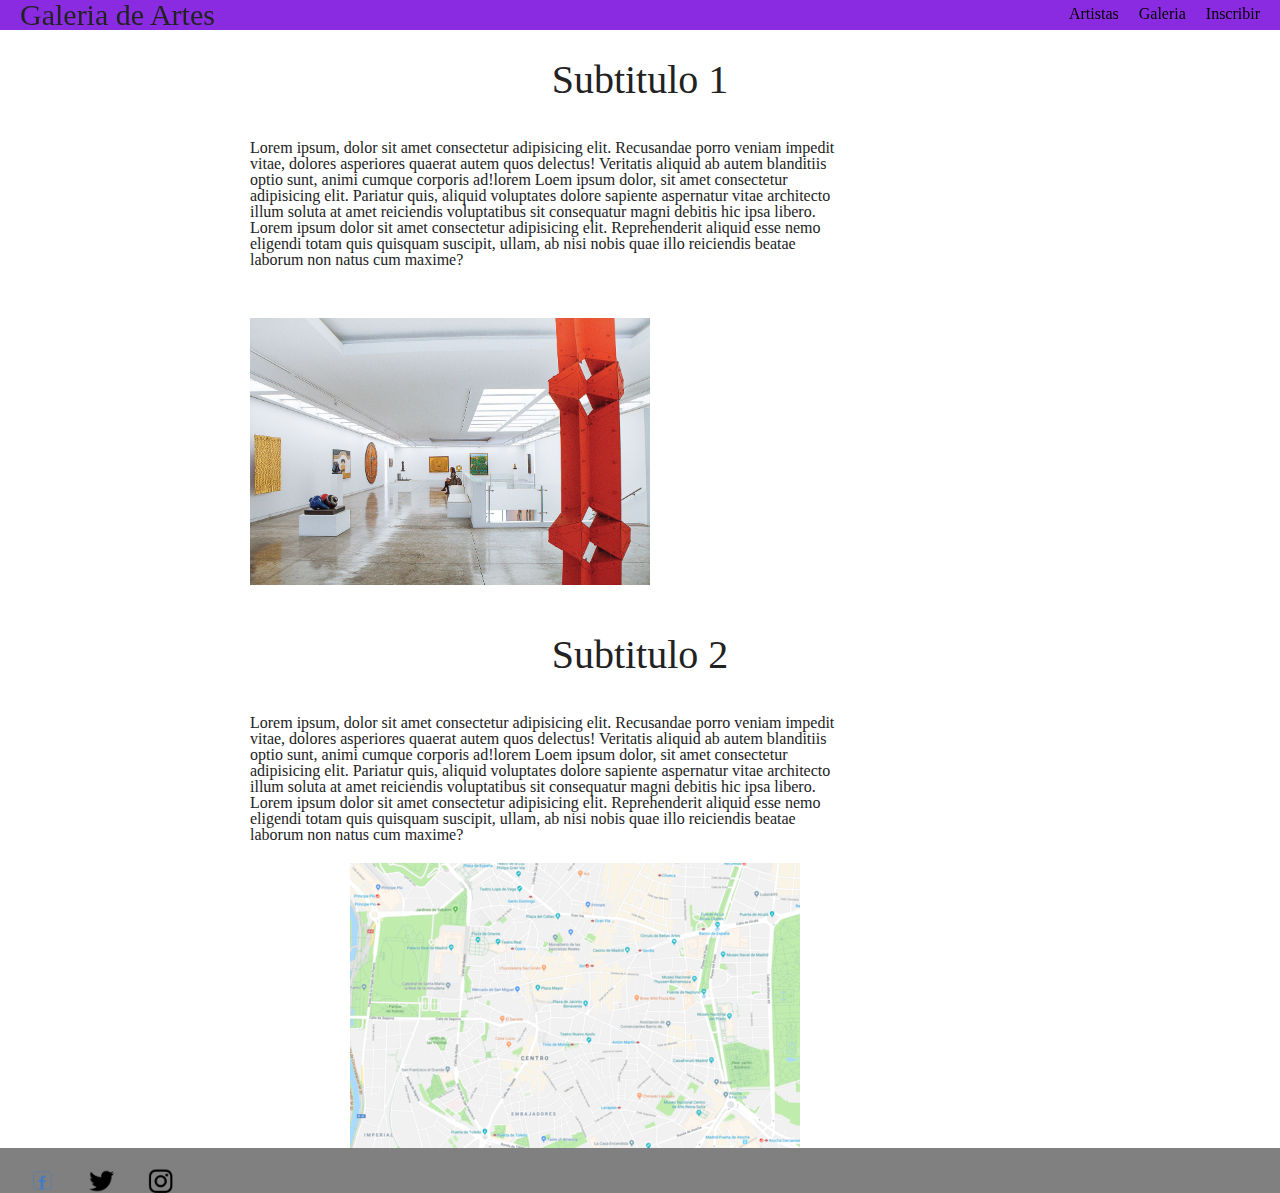
<file: Tarea-Galeria/index.html>
<!DOCTYPE html>
<html lang="en">
<head>
    <meta charset="UTF-8">
    <meta http-equiv="X-UA-Compatible" content="IE=edge">
    <meta name="viewport" content="width=device-width, initial-scale=1.0">
    <link rel="stylesheet" href="css/reset.css">
    <link rel="stylesheet" href="css/index.css">
    <title>Document</title>
</head>
<body>
    <header>
        <h1>Galeria de Artes</h1>
        <ul class="up">
            <li><a href="login.html">Inscribir</a></li>
            <li><a href="galeria.html">Galeria</a></li>
            <li><a href="artistas.html">Artistas</a></li>
        </ul>
    </header>
    <div>
        <h2>Subtitulo 1</h2>
        <p class="parra1">Lorem ipsum, dolor sit amet consectetur adipisicing elit. Recusandae porro veniam impedit vitae, dolores asperiores quaerat autem quos delectus! Veritatis aliquid ab 
            autem blanditiis optio sunt, animi cumque corporis ad!lorem 
            Loem ipsum dolor, sit amet consectetur adipisicing elit. Pariatur quis, aliquid voluptates dolore sapiente aspernatur vitae architecto illum soluta at amet reiciendis voluptatibus sit consequatur magni debitis hic ipsa libero.
            Lorem ipsum dolor sit amet consectetur adipisicing elit. Reprehenderit aliquid esse nemo eligendi totam quis quisquam suscipit, ullam, ab nisi nobis quae illo reiciendis beatae laborum non natus cum maxime?
        </p>
        <img src="imagenes/fondo_login.jpg" alt="imagen_1" class="img1">
        <h2>Subtitulo 2</h2>
        <p>Lorem ipsum, dolor sit amet consectetur adipisicing elit. Recusandae porro veniam impedit vitae, dolores asperiores quaerat autem quos delectus! Veritatis aliquid ab 
            autem blanditiis optio sunt, animi cumque corporis ad!lorem 
            Loem ipsum dolor, sit amet consectetur adipisicing elit. Pariatur quis, aliquid voluptates dolore sapiente aspernatur vitae architecto illum soluta at amet reiciendis voluptatibus sit consequatur magni debitis hic ipsa libero.
            Lorem ipsum dolor sit amet consectetur adipisicing elit. Reprehenderit aliquid esse nemo eligendi totam quis quisquam suscipit, ullam, ab nisi nobis quae illo reiciendis beatae laborum non natus cum maxime?
        </p>
        <img src="imagenes/mapa.png" alt="mapa" class="img2">
    </div>
    <footer>
        <a href="https://es-la.facebook.com"><img src="logos/facebook.png" alt="facebook" class="footer"></a>
        <a href="https://twitter.com/?lang=es"><img src="logos/twitter.png" alt="twitter" class="footer"></a>
        <a href="https://www.instagram.com/?hl=es"><img src="logos/instagram.png" alt="instagram" class="footer"></a>
    </footer>

</body>
</html>
</file>
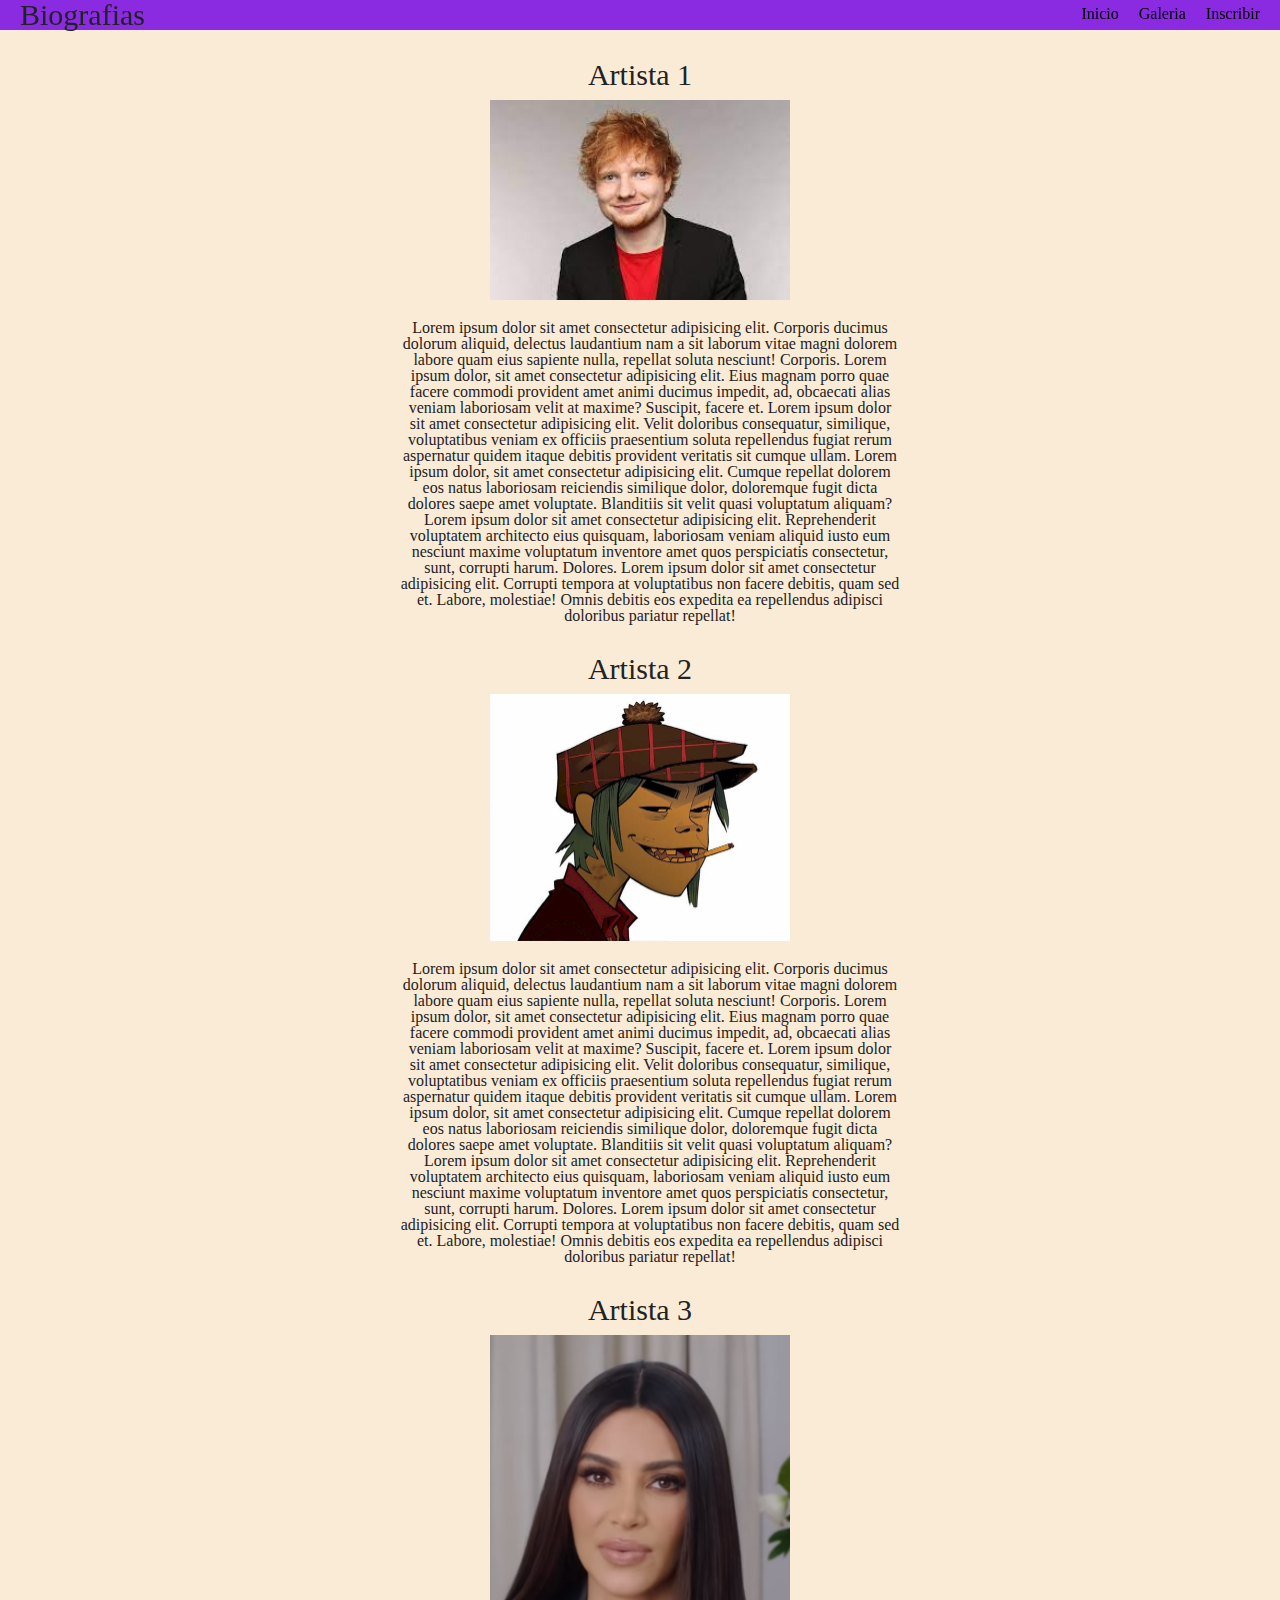
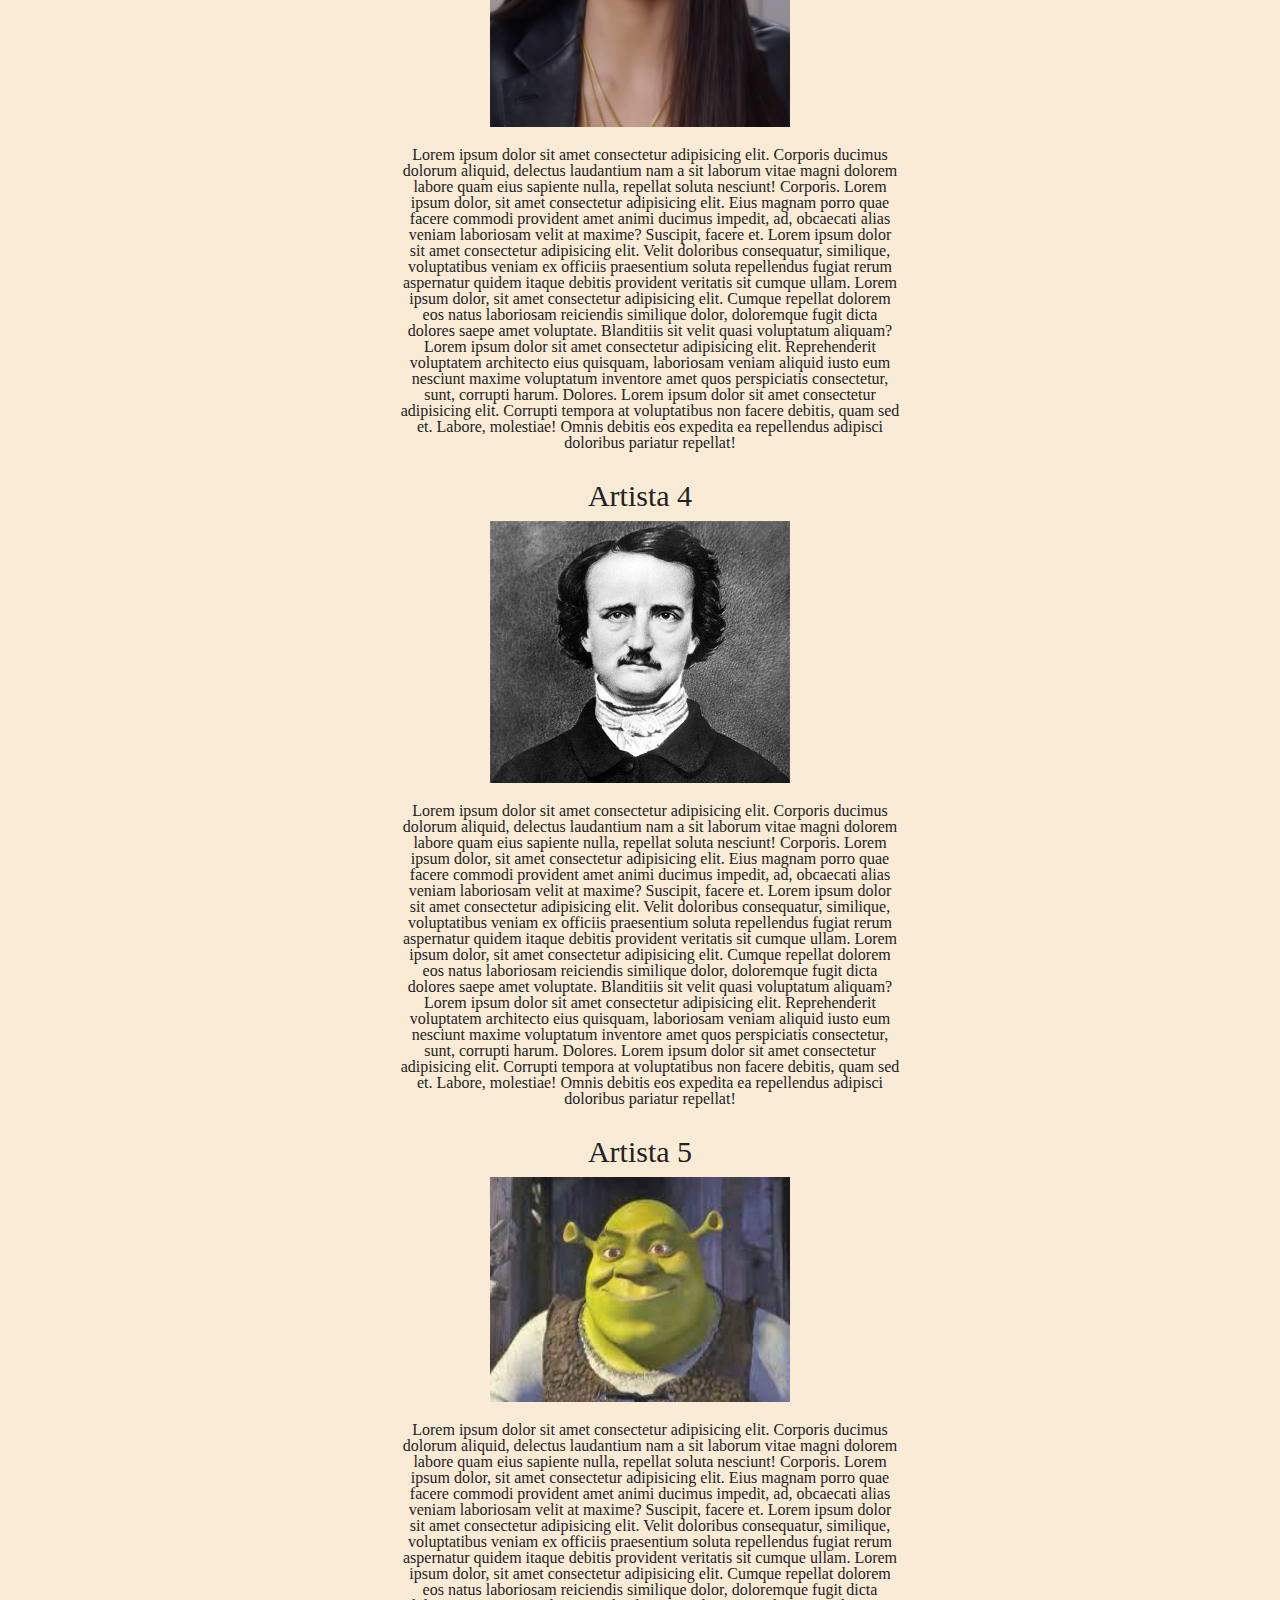
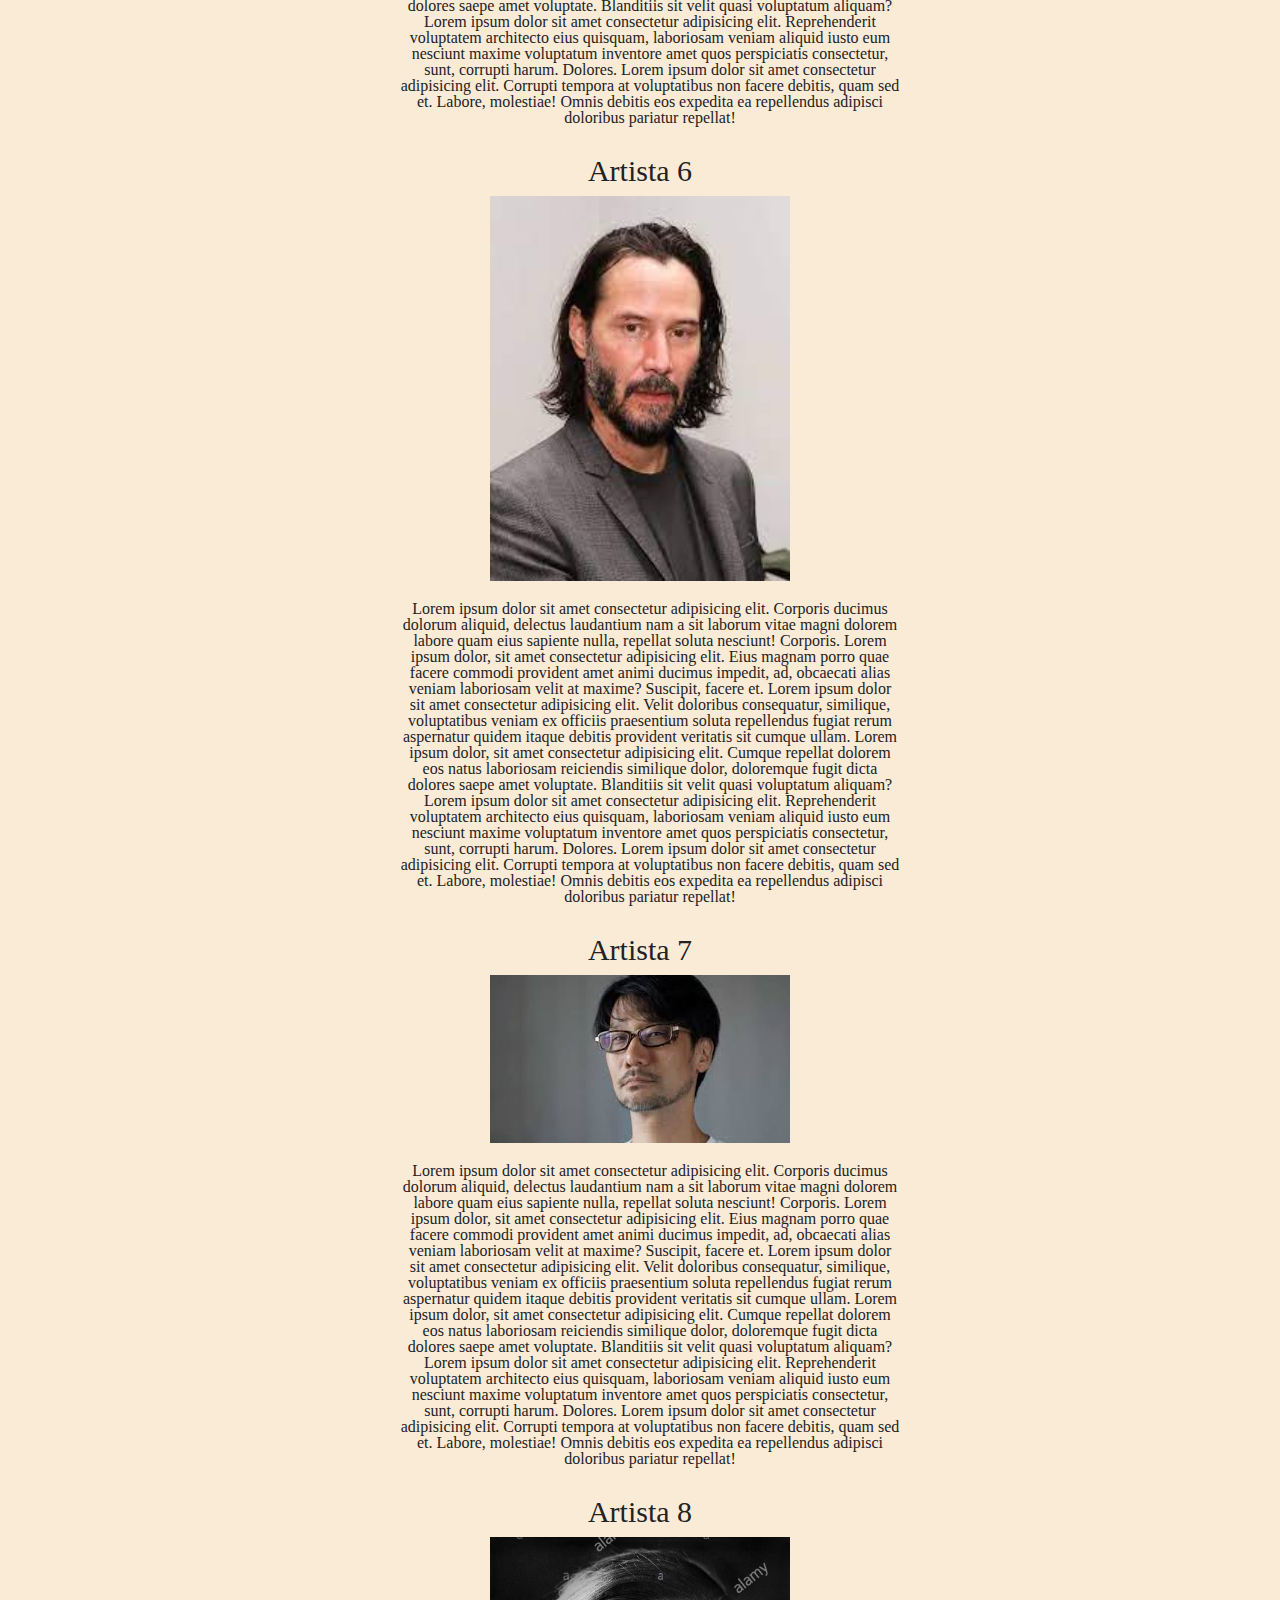
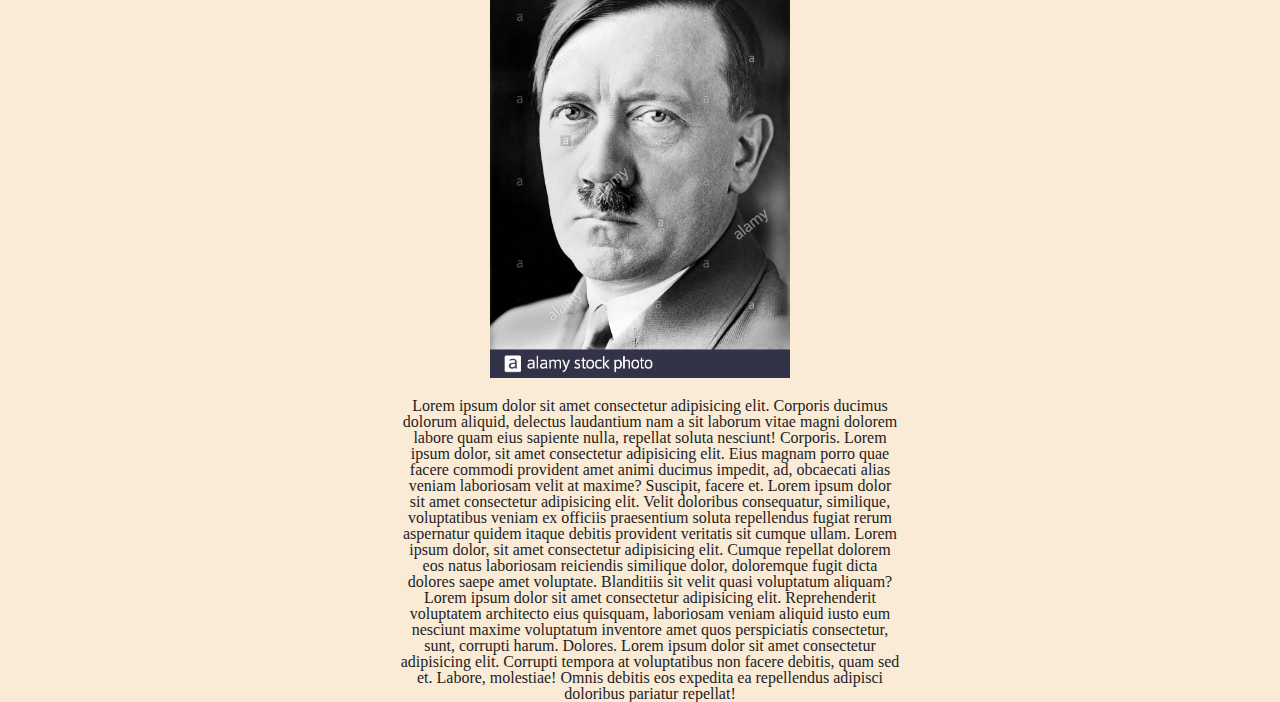
<file: Tarea-Galeria/artistas.html>
<!DOCTYPE html>
<html lang="en">
<head>
    <meta charset="UTF-8">
    <meta http-equiv="X-UA-Compatible" content="IE=edge">
    <meta name="viewport" content="width=device-width, initial-scale=1.0">
    <link rel="stylesheet" href="css/reset.css">
    <link rel="stylesheet" href="css/artistas.css">
    <title>Artistas</title>
</head>
<body>
    <header>
        <h1>Biografias</h1>
        <ul class="up">
            <li><a href="login.html">Inscribir</a></li>
            <li><a href="galeria.html">Galeria</a></li>
            <li><a href="index.html">Inicio</a></li>
        </ul>

    </header>
    <div>
        <h2>Artista 1</h2>
        <img src="imagenes/ar1.jfif" alt="">
        <p>
            Lorem ipsum dolor sit amet consectetur adipisicing elit. Corporis ducimus dolorum aliquid, delectus laudantium nam a sit laborum vitae magni dolorem labore quam eius sapiente nulla, repellat soluta nesciunt! Corporis.
            Lorem ipsum dolor, sit amet consectetur adipisicing elit. Eius magnam porro quae facere commodi provident amet animi ducimus impedit, ad, obcaecati alias veniam laboriosam velit at maxime? Suscipit, facere et.
            Lorem ipsum dolor sit amet consectetur adipisicing elit. Velit doloribus consequatur, similique, voluptatibus veniam ex officiis praesentium soluta repellendus fugiat rerum aspernatur quidem itaque debitis provident veritatis sit cumque ullam.
            Lorem ipsum dolor, sit amet consectetur adipisicing elit. Cumque repellat dolorem eos natus laboriosam reiciendis similique dolor, doloremque fugit dicta dolores saepe amet voluptate. Blanditiis sit velit quasi voluptatum aliquam?
            Lorem ipsum dolor sit amet consectetur adipisicing elit. Reprehenderit voluptatem architecto eius quisquam, laboriosam veniam aliquid iusto eum nesciunt maxime voluptatum inventore amet quos perspiciatis consectetur, sunt, corrupti harum. Dolores.
            Lorem ipsum dolor sit amet consectetur adipisicing elit. Corrupti tempora at voluptatibus non facere debitis, quam sed et. Labore, molestiae! Omnis debitis eos expedita ea repellendus adipisci doloribus pariatur repellat!
        </p>
    </div>
    <div>
        <h2>Artista 2</h2>
        <img src="imagenes/ar2.jpg" alt="">
        <p>
            Lorem ipsum dolor sit amet consectetur adipisicing elit. Corporis ducimus dolorum aliquid, delectus laudantium nam a sit laborum vitae magni dolorem labore quam eius sapiente nulla, repellat soluta nesciunt! Corporis.
            Lorem ipsum dolor, sit amet consectetur adipisicing elit. Eius magnam porro quae facere commodi provident amet animi ducimus impedit, ad, obcaecati alias veniam laboriosam velit at maxime? Suscipit, facere et.
            Lorem ipsum dolor sit amet consectetur adipisicing elit. Velit doloribus consequatur, similique, voluptatibus veniam ex officiis praesentium soluta repellendus fugiat rerum aspernatur quidem itaque debitis provident veritatis sit cumque ullam.
            Lorem ipsum dolor, sit amet consectetur adipisicing elit. Cumque repellat dolorem eos natus laboriosam reiciendis similique dolor, doloremque fugit dicta dolores saepe amet voluptate. Blanditiis sit velit quasi voluptatum aliquam?
            Lorem ipsum dolor sit amet consectetur adipisicing elit. Reprehenderit voluptatem architecto eius quisquam, laboriosam veniam aliquid iusto eum nesciunt maxime voluptatum inventore amet quos perspiciatis consectetur, sunt, corrupti harum. Dolores.
            Lorem ipsum dolor sit amet consectetur adipisicing elit. Corrupti tempora at voluptatibus non facere debitis, quam sed et. Labore, molestiae! Omnis debitis eos expedita ea repellendus adipisci doloribus pariatur repellat!
        </p>
    </div>
    <div>
        <h2>Artista 3</h2>
        <img src="imagenes/ar3.jpg" alt="">
        <p>
            Lorem ipsum dolor sit amet consectetur adipisicing elit. Corporis ducimus dolorum aliquid, delectus laudantium nam a sit laborum vitae magni dolorem labore quam eius sapiente nulla, repellat soluta nesciunt! Corporis.
            Lorem ipsum dolor, sit amet consectetur adipisicing elit. Eius magnam porro quae facere commodi provident amet animi ducimus impedit, ad, obcaecati alias veniam laboriosam velit at maxime? Suscipit, facere et.
            Lorem ipsum dolor sit amet consectetur adipisicing elit. Velit doloribus consequatur, similique, voluptatibus veniam ex officiis praesentium soluta repellendus fugiat rerum aspernatur quidem itaque debitis provident veritatis sit cumque ullam.
            Lorem ipsum dolor, sit amet consectetur adipisicing elit. Cumque repellat dolorem eos natus laboriosam reiciendis similique dolor, doloremque fugit dicta dolores saepe amet voluptate. Blanditiis sit velit quasi voluptatum aliquam?
            Lorem ipsum dolor sit amet consectetur adipisicing elit. Reprehenderit voluptatem architecto eius quisquam, laboriosam veniam aliquid iusto eum nesciunt maxime voluptatum inventore amet quos perspiciatis consectetur, sunt, corrupti harum. Dolores.
            Lorem ipsum dolor sit amet consectetur adipisicing elit. Corrupti tempora at voluptatibus non facere debitis, quam sed et. Labore, molestiae! Omnis debitis eos expedita ea repellendus adipisci doloribus pariatur repellat!
        </p>
    </div>
    <div>
        <h2>Artista 4</h2>
        <img src="imagenes/ar4.jpg" alt="">
        <p>
            Lorem ipsum dolor sit amet consectetur adipisicing elit. Corporis ducimus dolorum aliquid, delectus laudantium nam a sit laborum vitae magni dolorem labore quam eius sapiente nulla, repellat soluta nesciunt! Corporis.
            Lorem ipsum dolor, sit amet consectetur adipisicing elit. Eius magnam porro quae facere commodi provident amet animi ducimus impedit, ad, obcaecati alias veniam laboriosam velit at maxime? Suscipit, facere et.
            Lorem ipsum dolor sit amet consectetur adipisicing elit. Velit doloribus consequatur, similique, voluptatibus veniam ex officiis praesentium soluta repellendus fugiat rerum aspernatur quidem itaque debitis provident veritatis sit cumque ullam.
            Lorem ipsum dolor, sit amet consectetur adipisicing elit. Cumque repellat dolorem eos natus laboriosam reiciendis similique dolor, doloremque fugit dicta dolores saepe amet voluptate. Blanditiis sit velit quasi voluptatum aliquam?
            Lorem ipsum dolor sit amet consectetur adipisicing elit. Reprehenderit voluptatem architecto eius quisquam, laboriosam veniam aliquid iusto eum nesciunt maxime voluptatum inventore amet quos perspiciatis consectetur, sunt, corrupti harum. Dolores.
            Lorem ipsum dolor sit amet consectetur adipisicing elit. Corrupti tempora at voluptatibus non facere debitis, quam sed et. Labore, molestiae! Omnis debitis eos expedita ea repellendus adipisci doloribus pariatur repellat!
        </p>
    </div>
    <div>
        <h2>Artista 5</h2>
        <img src="imagenes/ar5.jfif" alt="">
        <p>
            Lorem ipsum dolor sit amet consectetur adipisicing elit. Corporis ducimus dolorum aliquid, delectus laudantium nam a sit laborum vitae magni dolorem labore quam eius sapiente nulla, repellat soluta nesciunt! Corporis.
            Lorem ipsum dolor, sit amet consectetur adipisicing elit. Eius magnam porro quae facere commodi provident amet animi ducimus impedit, ad, obcaecati alias veniam laboriosam velit at maxime? Suscipit, facere et.
            Lorem ipsum dolor sit amet consectetur adipisicing elit. Velit doloribus consequatur, similique, voluptatibus veniam ex officiis praesentium soluta repellendus fugiat rerum aspernatur quidem itaque debitis provident veritatis sit cumque ullam.
            Lorem ipsum dolor, sit amet consectetur adipisicing elit. Cumque repellat dolorem eos natus laboriosam reiciendis similique dolor, doloremque fugit dicta dolores saepe amet voluptate. Blanditiis sit velit quasi voluptatum aliquam?
            Lorem ipsum dolor sit amet consectetur adipisicing elit. Reprehenderit voluptatem architecto eius quisquam, laboriosam veniam aliquid iusto eum nesciunt maxime voluptatum inventore amet quos perspiciatis consectetur, sunt, corrupti harum. Dolores.
            Lorem ipsum dolor sit amet consectetur adipisicing elit. Corrupti tempora at voluptatibus non facere debitis, quam sed et. Labore, molestiae! Omnis debitis eos expedita ea repellendus adipisci doloribus pariatur repellat!
        </p>
    </div>
    <div>
        <h2>Artista 6</h2>
        <img src="imagenes/ar6.jfif" alt="">
        <p>
            Lorem ipsum dolor sit amet consectetur adipisicing elit. Corporis ducimus dolorum aliquid, delectus laudantium nam a sit laborum vitae magni dolorem labore quam eius sapiente nulla, repellat soluta nesciunt! Corporis.
            Lorem ipsum dolor, sit amet consectetur adipisicing elit. Eius magnam porro quae facere commodi provident amet animi ducimus impedit, ad, obcaecati alias veniam laboriosam velit at maxime? Suscipit, facere et.
            Lorem ipsum dolor sit amet consectetur adipisicing elit. Velit doloribus consequatur, similique, voluptatibus veniam ex officiis praesentium soluta repellendus fugiat rerum aspernatur quidem itaque debitis provident veritatis sit cumque ullam.
            Lorem ipsum dolor, sit amet consectetur adipisicing elit. Cumque repellat dolorem eos natus laboriosam reiciendis similique dolor, doloremque fugit dicta dolores saepe amet voluptate. Blanditiis sit velit quasi voluptatum aliquam?
            Lorem ipsum dolor sit amet consectetur adipisicing elit. Reprehenderit voluptatem architecto eius quisquam, laboriosam veniam aliquid iusto eum nesciunt maxime voluptatum inventore amet quos perspiciatis consectetur, sunt, corrupti harum. Dolores.
            Lorem ipsum dolor sit amet consectetur adipisicing elit. Corrupti tempora at voluptatibus non facere debitis, quam sed et. Labore, molestiae! Omnis debitis eos expedita ea repellendus adipisci doloribus pariatur repellat!
        </p>
    </div>
    <div>
        <h2>Artista 7</h2>
        <img src="imagenes/ar7.jfif" alt="">
        <p>
            Lorem ipsum dolor sit amet consectetur adipisicing elit. Corporis ducimus dolorum aliquid, delectus laudantium nam a sit laborum vitae magni dolorem labore quam eius sapiente nulla, repellat soluta nesciunt! Corporis.
            Lorem ipsum dolor, sit amet consectetur adipisicing elit. Eius magnam porro quae facere commodi provident amet animi ducimus impedit, ad, obcaecati alias veniam laboriosam velit at maxime? Suscipit, facere et.
            Lorem ipsum dolor sit amet consectetur adipisicing elit. Velit doloribus consequatur, similique, voluptatibus veniam ex officiis praesentium soluta repellendus fugiat rerum aspernatur quidem itaque debitis provident veritatis sit cumque ullam.
            Lorem ipsum dolor, sit amet consectetur adipisicing elit. Cumque repellat dolorem eos natus laboriosam reiciendis similique dolor, doloremque fugit dicta dolores saepe amet voluptate. Blanditiis sit velit quasi voluptatum aliquam?
            Lorem ipsum dolor sit amet consectetur adipisicing elit. Reprehenderit voluptatem architecto eius quisquam, laboriosam veniam aliquid iusto eum nesciunt maxime voluptatum inventore amet quos perspiciatis consectetur, sunt, corrupti harum. Dolores.
            Lorem ipsum dolor sit amet consectetur adipisicing elit. Corrupti tempora at voluptatibus non facere debitis, quam sed et. Labore, molestiae! Omnis debitis eos expedita ea repellendus adipisci doloribus pariatur repellat!
        </p>
    </div>
    <div>
        <h2>Artista 8</h2>
        <img src="imagenes/ar8.jpg" alt="">
        <p>
            Lorem ipsum dolor sit amet consectetur adipisicing elit. Corporis ducimus dolorum aliquid, delectus laudantium nam a sit laborum vitae magni dolorem labore quam eius sapiente nulla, repellat soluta nesciunt! Corporis.
            Lorem ipsum dolor, sit amet consectetur adipisicing elit. Eius magnam porro quae facere commodi provident amet animi ducimus impedit, ad, obcaecati alias veniam laboriosam velit at maxime? Suscipit, facere et.
            Lorem ipsum dolor sit amet consectetur adipisicing elit. Velit doloribus consequatur, similique, voluptatibus veniam ex officiis praesentium soluta repellendus fugiat rerum aspernatur quidem itaque debitis provident veritatis sit cumque ullam.
            Lorem ipsum dolor, sit amet consectetur adipisicing elit. Cumque repellat dolorem eos natus laboriosam reiciendis similique dolor, doloremque fugit dicta dolores saepe amet voluptate. Blanditiis sit velit quasi voluptatum aliquam?
            Lorem ipsum dolor sit amet consectetur adipisicing elit. Reprehenderit voluptatem architecto eius quisquam, laboriosam veniam aliquid iusto eum nesciunt maxime voluptatum inventore amet quos perspiciatis consectetur, sunt, corrupti harum. Dolores.
            Lorem ipsum dolor sit amet consectetur adipisicing elit. Corrupti tempora at voluptatibus non facere debitis, quam sed et. Labore, molestiae! Omnis debitis eos expedita ea repellendus adipisci doloribus pariatur repellat!
        </p>
    </div>
</body>
</html>
</file>
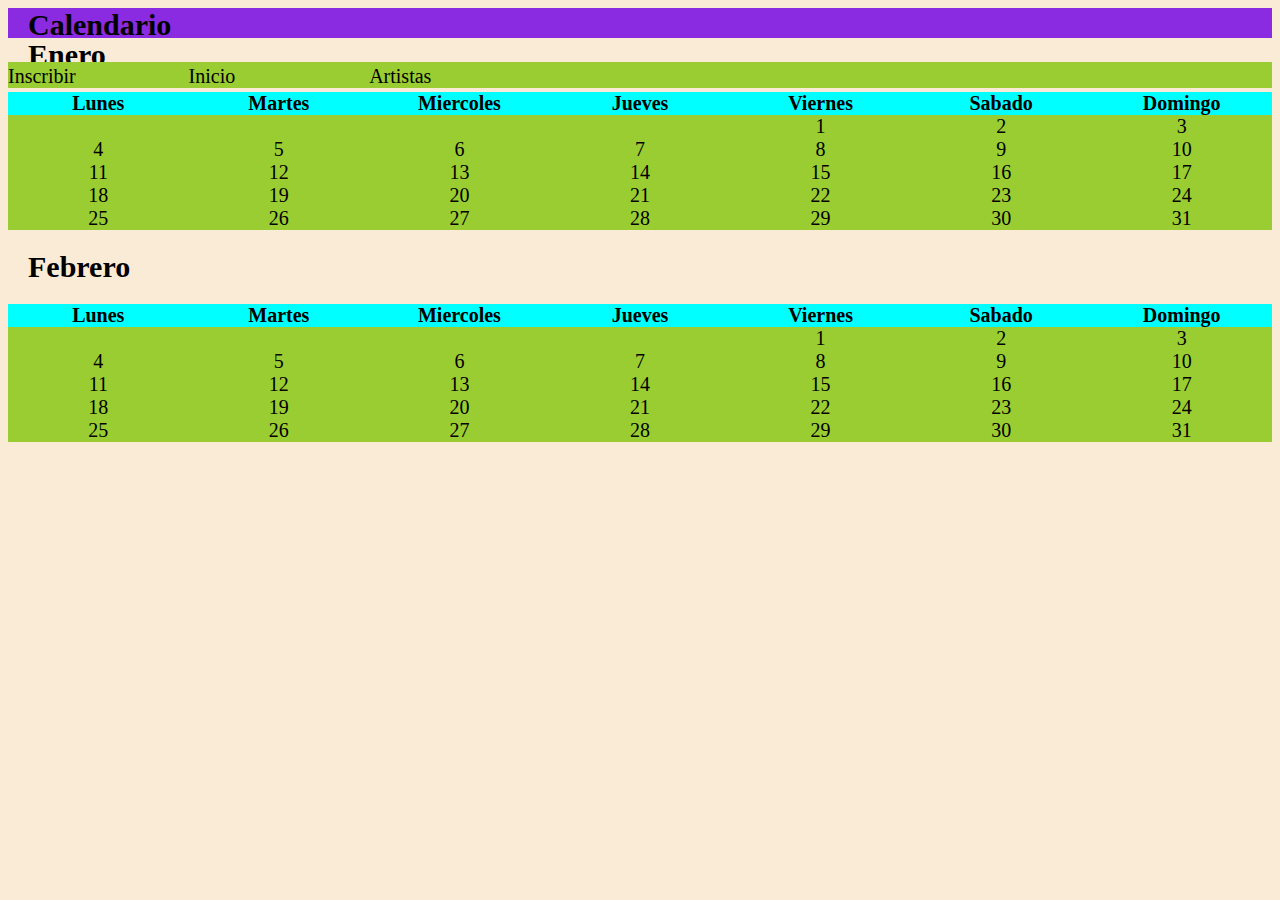
<file: Tarea-Galeria/calendario.html>
<!DOCTYPE html>
<html lang="en">
<head>
    <meta charset="UTF-8">
    <meta http-equiv="X-UA-Compatible" content="IE=edge">
    <meta name="viewport" content="width=device-width, initial-scale=1.0">
    <link rel="stylesheet" href="css/calendario.css">
    <title>Document</title>
</head>
<body>
    <header>
        <h1>Calendario</h1>
        <ul class="up">
            <li class="sup"><a href="login.html">Inscribir</a></li>
            <li class="sup"><a href="index.html">Inicio</a></li>
            <li class="sup"><a href="artistas.html">Artistas</a></li>
        </ul>
    </header>
    <div>
        <h1>Enero</h1>
        <ul>
            <li class="day_name">Lunes</li>
            <li class="day_name">Martes</li>
            <li class="day_name">Miercoles</li>
            <li class="day_name">Jueves</li>
            <li class="day_name">Viernes</li>
            <li class="day_name">Sabado</li>
            <li class="day_name">Domingo</li>


            <li class="first">1</li>
            <li>2</li>
            <li>3</li>
            <li>4</li>
            <li>5</li>
            <li>6</li>
            <li>7</li>
            <li>8</li>
            <li>9</li>
            <li>10</li>
            <li>11</li>
            <li>12</li>
            <li>13</li>
            <li>14</li>
            <li>15</li>
            <li>16</li>
            <li>17</li>
            <li>18</li>
            <li>19</li>
            <li>20</li>
            <li>21</li>
            <li>22</li>
            <li>23</li>
            <li>24</li>
            <li>25</li>
            <li>26</li>
            <li>27</li>
            <li>28</li>
            <li>29</li>
            <li>30</li>
            <li>31</li>
        </ul>
    </div>

    <div>
        <h1>Febrero</h1>
        <ul>
            <li class="day_name">Lunes</li>
            <li class="day_name">Martes</li>
            <li class="day_name">Miercoles</li>
            <li class="day_name">Jueves</li>
            <li class="day_name">Viernes</li>
            <li class="day_name">Sabado</li>
            <li class="day_name">Domingo</li>


            <li class="first">1</li>
            <li>2</li>
            <li>3</li>
            <li>4</li>
            <li>5</li>
            <li>6</li>
            <li>7</li>
            <li>8</li>
            <li>9</li>
            <li>10</li>
            <li>11</li>
            <li>12</li>
            <li>13</li>
            <li>14</li>
            <li>15</li>
            <li>16</li>
            <li>17</li>
            <li>18</li>
            <li>19</li>
            <li>20</li>
            <li>21</li>
            <li>22</li>
            <li>23</li>
            <li>24</li>
            <li>25</li>
            <li>26</li>
            <li>27</li>
            <li>28</li>
            <li>29</li>
            <li>30</li>
            <li>31</li>
        </ul>
    </div>
</body>
</html>
</file>
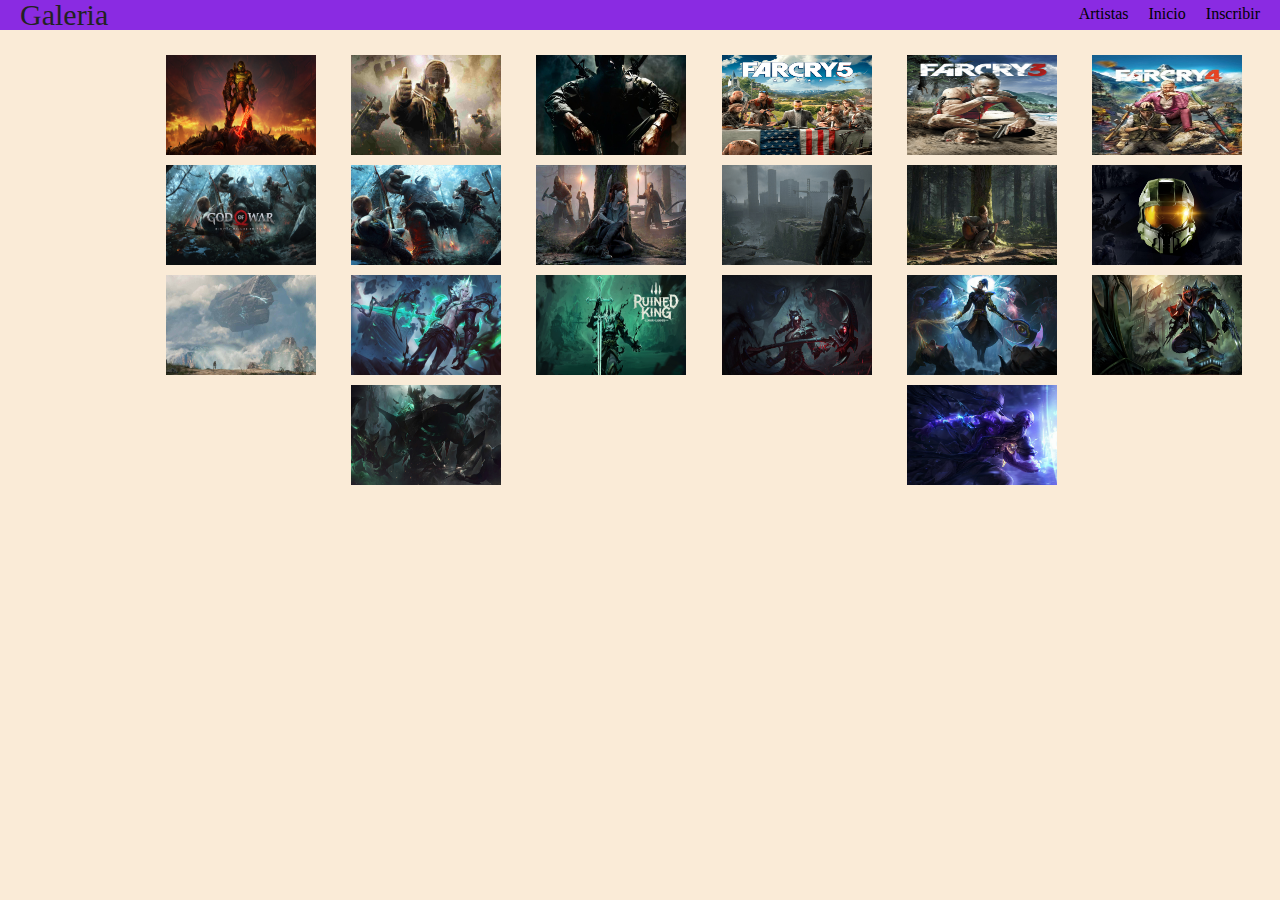
<file: Tarea-Galeria/galeria.html>
<!DOCTYPE html>
<html lang="en">
<head>
    <meta charset="UTF-8">
    <meta http-equiv="X-UA-Compatible" content="IE=edge">
    <meta name="viewport" content="width=device-width, initial-scale=1.0">
    <link rel="stylesheet" href="css/reset.css">
    <link rel="stylesheet" href="css/galeria.css">
    <title>Document</title>
</head>
<body>
    <header>
        <h1>Galeria</h1>
        <ul class="up">
            <li><a href="login.html">Inscribir</a></li>
            <li><a href="index.html">Inicio</a></li>
            <li><a href="artistas.html">Artistas</a></li>
        </ul>
    </header>
        <ul class="galeria">
            <li><a href="#1"><img src="imagenes/galeria/1.jpg" alt=""></a></li>
            <li><a href="#2"><img src="imagenes/galeria/2.jpg" alt=""></a></li>
            <li><a href="#3"><img src="imagenes/galeria/3.jpg" alt=""></a></li>
            <li><a href="#4"><img src="imagenes/galeria/4.jfif" alt=""></a></li>
            <li><a href="#5"><img src="imagenes/galeria/5.png" alt=""></a></li>
            <li><a href="#6"><img src="imagenes/galeria/6.jpg" alt=""></a></li>
            <li><a href="#7"><img src="imagenes/galeria/7.webp" alt=""></a></li>
            <li><a href="#8"><img src="imagenes/galeria/8.jpg" alt=""></a></li>
            <li><a href="#9"><img src="imagenes/galeria/9.jpg" alt=""></a></li>
            <li><a href="#10"><img src="imagenes/galeria/10.jpg" alt=""></a></li>
            <li><a href="#11"><img src="imagenes/galeria/11.jpg" alt=""></a></li>
            <li><a href="#12"><img src="imagenes/galeria/12.jpg" alt=""></a></li>
            <li><a href="#13"><img src="imagenes/galeria/13.jpg" alt=""></a></li>
            <li><a href="#14"><img src="imagenes/galeria/14.jpg" alt=""></a></li>
            <li><a href="#15"><img src="imagenes/galeria/15.jpg" alt=""></a></li>
            <li><a href="#16"><img src="imagenes/galeria/16.jpg" alt=""></a></li>
            <li><a href="#17"><img src="imagenes/galeria/17.jpg" alt=""></a></li>
            <li><a href="#18"><img src="imagenes/galeria/18.jpg" alt=""></a></li>
            <li><a href="#19"><img src="imagenes/galeria/19.jpg" alt=""></a></li>
            <li><a href="#20"><img src="imagenes/galeria/20.jpg" alt=""></a></li>
        </ul>
    <div class="modal" id="1">
        <h3>Imagen1</h3>
        <div class="imagen">
            <a href="#4">&#60;</a>
            <a href=""><img src="imagenes/galeria/1.jpg"></a>
            <a href="#2">></a>
        </div>
        <a href="" class="cerrar">X</a>
    </div>

    <div class="modal" id="2">
        <h3>Imagen2</h3>
        <div class="imagen">
            <a href="#1">&#60;</a>
            <a href=""><img src="imagenes/galeria/2.jpg"></a>
            <a href="#3">></a>
        </div>
        <a href="" class="cerrar">X</a>
    </div>

    <div class="modal" id="3">
        <h3>Imagen3</h3>
        <div class="imagen">
            <a href="#2">&#60;</a>
            <a href=""><img src="imagenes/galeria/3.jpg"></a>
            <a href="#4">></a>
        </div>
        <a href="" class="cerrar">X</a>
    </div>

    <div class="modal" id="4">
        <h3>Imagen4</h3>
        <div class="imagen">
            <a href="#3">&#60;</a>
            <a href=""><img src="imagenes/galeria/4.jfif"></a>
            <a href="#5">></a>
        </div>
        <a href="" class="cerrar">X</a>
    </div>

    <div class="modal" id="5">
        <h3>Imagen5</h3>
        <div class="imagen">
            <a href="#4">&#60;</a>
            <a href=""><img src="imagenes/galeria/5.png"></a>
            <a href="#6">></a>
        </div>
        <a href="" class="cerrar">X</a>
    </div>

    <div class="modal" id="6">
        <h3>Imagen6</h3>
        <div class="imagen">
            <a href="#5">&#60;</a>
            <a href=""><img src="imagenes/galeria/6.jpg"></a>
            <a href="#7">></a>
        </div>
        <a href="" class="cerrar">X</a>
    </div>

    <div class="modal" id="7">
        <h3>Imagen7</h3>
        <div class="imagen">
            <a href="#6">&#60;</a>
            <a href=""><img src="imagenes/galeria/7.webp"></a>
            <a href="#8">></a>
        </div>
        <a href="" class="cerrar">X</a>
    </div>

    <div class="modal" id="8">
        <h3>Imagen8</h3>
        <div class="imagen">
            <a href="#7">&#60;</a>
            <a href=""><img src="imagenes/galeria/8.jpg"></a>
            <a href="#9">></a>
        </div>
        <a href="" class="cerrar">X</a>
    </div>

    <div class="modal" id="9">
        <h3>Imagen9</h3>
        <div class="imagen">
            <a href="#8">&#60;</a>
            <a href=""><img src="imagenes/galeria/9.jpg"></a>
            <a href="#10">></a>
        </div>
        <a href="" class="cerrar">X</a>
    </div>

    <div class="modal" id="10">
        <h3>Imagen10</h3>
        <div class="imagen">
            <a href="#9">&#60;</a>
            <a href=""><img src="imagenes/galeria/10.jpg"></a>
            <a href="#11">></a>
        </div>
        <a href="" class="cerrar">X</a>
    </div>

    <div class="modal" id="11">
        <h3>Imagen11</h3>
        <div class="imagen">
            <a href="#10">&#60;</a>
            <a href=""><img src="imagenes/galeria/11.jpg"></a>
            <a href="#12">></a>
        </div>
        <a href="" class="cerrar">X</a>
    </div>

    <div class="modal" id="12">
        <h3>Imagen12</h3>
        <div class="imagen">
            <a href="#11">&#60;</a>
            <a href=""><img src="imagenes/galeria/12.jpg"></a>
            <a href="#13">></a>
        </div>
        <a href="" class="cerrar">X</a>
    </div>

    <div class="modal" id="13">
        <h3>Imagen13</h3>
        <div class="imagen">
            <a href="#12">&#60;</a>
            <a href=""><img src="imagenes/galeria/13.jpg"></a>
            <a href="#14">></a>
        </div>
        <a href="" class="cerrar">X</a>
    </div>

    <div class="modal" id="14">
        <h3>Imagen14</h3>
        <div class="imagen">
            <a href="#13">&#60;</a>
            <a href=""><img src="imagenes/galeria/14.jpg"></a>
            <a href="#15">></a>
        </div>
        <a href="" class="cerrar">X</a>
    </div>

    <div class="modal" id="15">
        <h3>Imagen15</h3>
        <div class="imagen">
            <a href="#14">&#60;</a>
            <a href=""><img src="imagenes/galeria/15.jpg"></a>
            <a href="#16">></a>
        </div>
        <a href="" class="cerrar">X</a>
    </div>

    <div class="modal" id="16">
        <h3>Imagen16</h3>
        <div class="imagen">
            <a href="#15">&#60;</a>
            <a href=""><img src="imagenes/galeria/16.jpg"></a>
            <a href="#17">></a>
        </div>
        <a href="" class="cerrar">X</a>
    </div>

    <div class="modal" id="17">
        <h3>Imagen17</h3>
        <div class="imagen">
            <a href="#16">&#60;</a>
            <a href=""><img src="imagenes/galeria/17.jpg"></a>
            <a href="#18">></a>
        </div>
        <a href="" class="cerrar">X</a>
    </div>

    <div class="modal" id="18">
        <h3>Imagen18</h3>
        <div class="imagen">
            <a href="#17">&#60;</a>
            <a href=""><img src="imagenes/galeria/18.jpg"></a>
            <a href="#19">></a>
        </div>
        <a href="" class="cerrar">X</a>
    </div>

    <div class="modal" id="19">
        <h3>Imagen19</h3>
        <div class="imagen">
            <a href="#18">&#60;</a>
            <a href=""><img src="imagenes/galeria/19.jpg"></a>
            <a href="#20">></a>
        </div>
        <a href="" class="cerrar">X</a>
    </div>

    <div class="modal" id="20">
        <h3>Imagen20</h3>
        <div class="imagen">
            <a href="#19">&#60;</a>
            <a href=""><img src="imagenes/galeria/20.jpg"></a>
            <a href="#1">></a>
        </div>
        <a href="" class="cerrar">X</a>
    </div>
    <!--<footer>
        <a href="https://es-la.facebook.com"><img src="logos/facebook.png" alt="facebook" class="footer"></a>
        <a href="https://twitter.com/?lang=es"><img src="logos/twitter.png" alt="twitter" class="footer"></a>
        <a href="https://www.instagram.com/?hl=es"><img src="logos/instagram.png" alt="instagram" class="footer"></a>
    </footer>-->
</body>
</html>
</file>
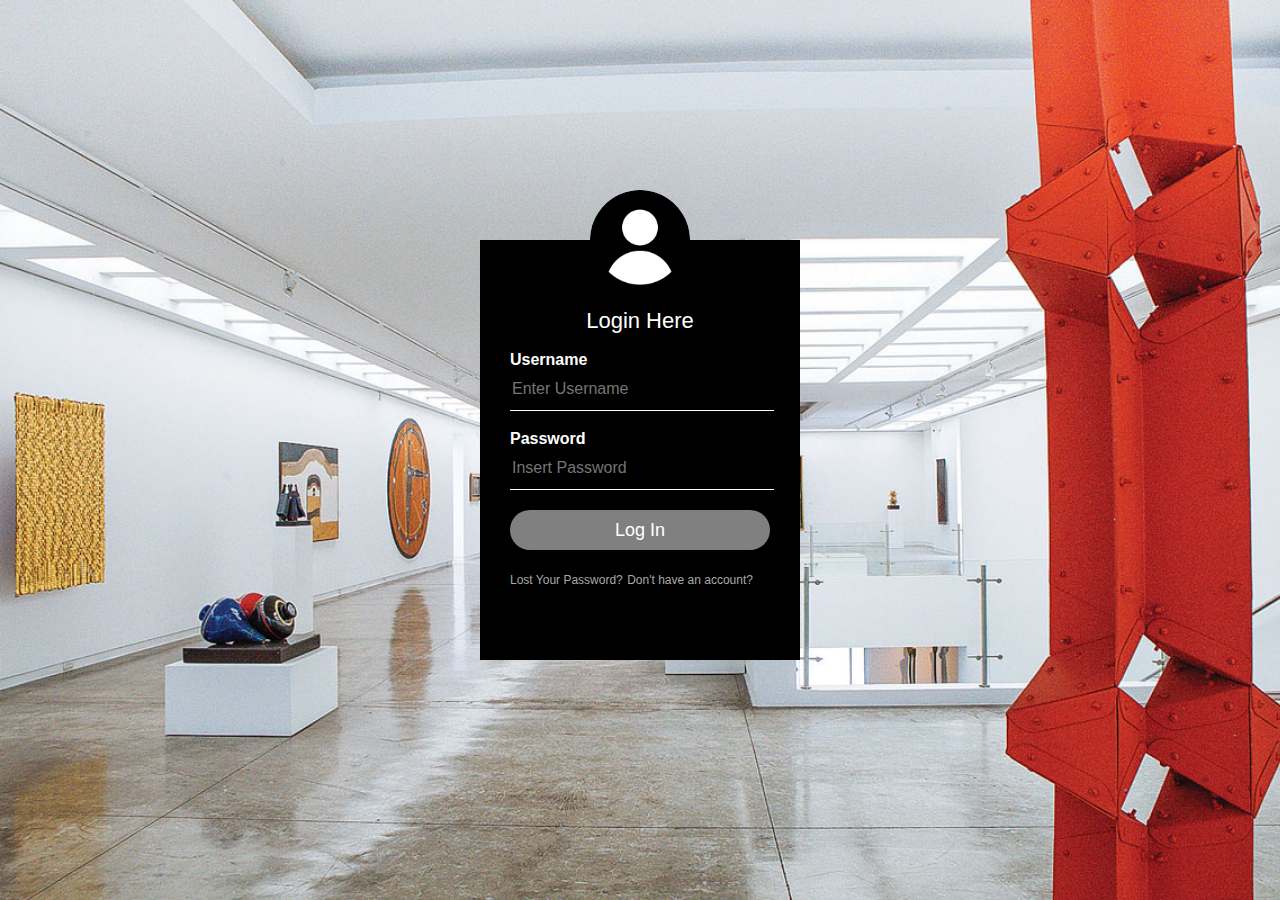
<file: Tarea-Galeria/login.html>
<!DOCTYPE html>
<html lang="es">
<head>
    <meta charset="UTF-8">
    <meta http-equiv="X-UA-Compatible" content="IE=edge">
    <meta name="viewport" content="width=device-width, initial-scale=1.0">
    <link rel="stylesheet" href="css/reset.css">
    <link rel="stylesheet" href="css/login.css">
    <title>Login</title>
</head>
<body background="imagenes/fondo_login.jpg">
    <div class="login-box">
        <img class="avatar" src="logos/usuario.png.opdownload" alt="icono.png">
        <h1>Login Here</h1>

        <form action="/login" method="POST" autocomplete="off">
            <!--Username-->
            <label for="Username">Username</label>
            <input type="text" name="usuario" placeholder="Enter Username">

            <!--Password-->
            <label for="Password">Password</label>
            <input type="password" name="password" placeholder="Insert Password">

            <a href="calendario.html">
                <input type="button" value="Log In" class="Log">
             </a>

            <a href="#">Lost Your Password?</a>
            <a href="#">Don't have an account?</a>
        </form>
    </div>
</body>
</html>
</file>
<file: Tarea-Galeria/css/index.css>
header{
    height:30px;
    background-color: blueviolet;
    position: sticky;
    top:0;
}

a{
    text-decoration: none;
    color: black;
}

h1{
    margin-left: 20px;
    font-size: 30px;
    display: inline;
}

ul,li{
    display: inline;
    float:right;
    list-style: none;
    margin-top: 3px;
}

li{
    margin-right: 20px;
}


h2{
    font-size: 40px;
    margin-top: 30px;
    text-align: center;
}

p{
    width: 600px;
    margin-left: 250px;
    margin-top: 40px;
}


.img1{
    width: 400px;
    margin-left: 250px;
    margin-top: 50px;
    margin-bottom: 20px;
}

.img2{
    margin-top: 20px;
    margin-left: 350px;
}

footer{
    background-color: gray;
}

.footer{
    padding-top: 20px;
    width: 25px;
    margin-left: 30px;
}
</file>
<file: Tarea-Galeria/css/artistas.css>
body{
    background-color: antiquewhite;
}

header{
    height:30px;
    background-color: blueviolet;
    position: sticky;
    top:0;
}

a{
    text-decoration: none;
    color: black;
}

h1{
    margin-left: 20px;
    font-size: 30px;
    display: inline;
}

ul,li{
    display: inline;
    float:right;
    list-style: none;
    margin-top: 3px;
}

li{
    margin-right: 20px;
}
h2{
    font-size: 30px;
    text-align: center;
    justify-content: center;
    margin-top: 30px;
}

img{
    display: block;
    margin: auto;
    margin-top: 10px;
    width: 300px;
}

p{
    margin-top: 20px;
    width: 500px;
    text-align: center;
    margin-left: 400px;
}
</file>
<file: Tarea-Galeria/css/calendario.css>
body{
    background-color: antiquewhite;
}

header{
    height:30px;
    background-color: blueviolet;
    position: sticky;
    top:0;
}

a{
    text-decoration: none;
    color: black;
}

h1{
    margin-left: 20px;
    font-size: 30px;
    display: inline;
}

.up li{
    display: inline;
    float:right;
    list-style: none;
    margin-top: 3px;
}

.sup{
    margin-right: 20px;
}



a{
    text-decoration: none;
    color: black;
}

h1{
    margin-left: 20px;
    font-size: 30px;
    display: inline;
}

header{
    height:30px;
    background-color: blueviolet;
    position: sticky;
    top:0;
}

div{
    text-align: center;
    width: 300px;
    display: inline;
}

ul{
    background-color: yellowgreen;
    list-style: none;
    display: grid;
    grid-template-columns: repeat(7, 1fr);
    padding: 0;
    font-size: 20px;
}

.first{
    grid-column-start: 5;
}

.day_name{
    background-color: aqua;
    font-weight: bold;
    text-align: center;
}
</file>
<file: Tarea-Galeria/css/galeria.css>
body{
    background-color: antiquewhite;
}

header{
    height:30px;
    background-color: blueviolet;
    position: sticky;
    top:0;
}


a{
    text-decoration: none;
    color: black;
}

h1{
    margin-left: 20px;
    font-size: 30px;
    display: inline;
}



ul,li{
    display: inline;
    float:right;
    list-style: none;
    margin-top: 3px;
}

li{
    margin-right: 20px;
}


.galeria{
    width: 90%;
    margin: auto;
    list-style: none;
    padding: 20px;
    box-sizing: border-box;
    display: flex;
    flex-wrap: wrap;
    justify-content: space-around;
}

.galeria li{
    margin:5px;
}

.galeria img{
    width: 150px;
    height: 100px;

}

.modal{
    display: none;

}

.modal:target{
    display: block;
    position: fixed;
    background: rgba(0,0,0,0.8);
    top:0;
    left:0;
    width: 100%;
    height: 100%;
}

.modal h3{
    color:#fff;
    font-size: 30px;
    text-align: center;
    margin:15px 0;
}












.imagen{
    width: 100%;
    height: 50%;
    display: flex;
    justify-content: center;
    align-items: center ;
}

.imagen a{
    color:#fff;
    font-size: 40px;
    text-decoration: none;
    margin: 0 10px;
}

.imagen a:nth-child(2){
    margin: 0;
    height: 100%;
    flex-shrink: 2;
}

.imagen img{
    width: 500px;
    height: 100%;
    max-width: 100%;
    border:7px solid #fff;
    box-sizing: border-box;
}

.cerrar{
    display: block;
    background: #fff;
    width: 25px;
    height: 25px;
    margin: auto;
    text-align: center;
    text-decoration: none;
    font-size: 25px;
    color:#000;
    padding: 5px;
    border-radius: 50%;
    line-height: 25px;

}

/*footer{
    background-color: gray;
}

.footer{
    padding-top: 20px;
    width: 25px;
    margin-left: 30px;
}*/
</file>
<file: Tarea-Galeria/css/login.css>
body{
    margin:0;
    padding: 0;
    background-size: cover;
    font-family: sans-serif;
    height: 100vh;
}

.login-box{
    width: 320px;
    height: 420px;
    background: black;
    color: #fff;
    top:50%;
    left: 50%;
    position: absolute;
    transform: translate(-50%, -50%);
    box-sizing: border-box;
    padding: 70px 30px;
}

.login-box .avatar{
    width: 100px;
    height: 100px;
    border-radius: 50%;
    position: absolute;
    top:-50px;
    left: calc(50% - 50px);
}

.login-box h1{
    margin: 0;
    padding: 0 0 20px;
    text-align: center;
    font-size: 22px;

}

.login-box label{
    margin: 0;
    padding: 0;
    font-weight: bold;
    display: block;
}

.login-box input{
    width: 100%;
    margin-bottom: 20px;
}

.login-box input[type="text"],
.login-box input[type="password"]{
    border:none;
    border-bottom: 1px solid white;
    background: transparent;
    outline: none;
    height:40px;
    color: white;
    font-size: 16px;
}

.Log{
    border: none;
    outline: none;
    height: 40px;
    background: grey;
    color: white;
    font-size: 18px;
    border-radius: 20px;
}


.login-box a{
    text-decoration: none;
    font-size: 12px;
    line-height: 20px;
    color: darkgray;
}

.login-box a:hover{
 color: white;
}
</file>
